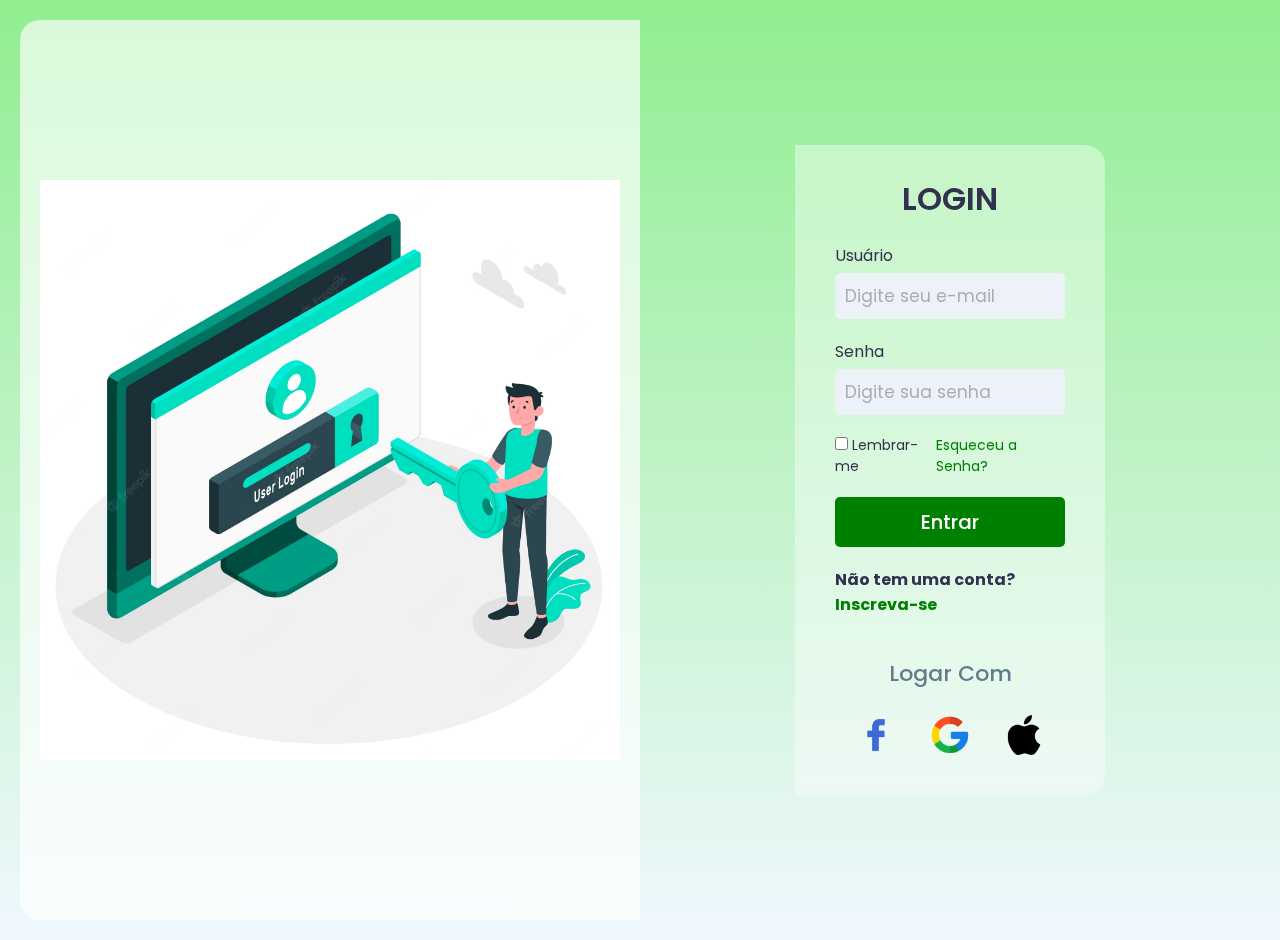
<file: index.html>
<!DOCTYPE html>
<html lang="pt-br">

<head>
    <meta charset="UTF-8">
    <meta http-equiv="X-UA-Compatible" content="IE=edge">
    <meta name="viewport" content="width=device-width, initial-scale=1.0">
    <!-- Link CSS -->
    <link rel="stylesheet" href="css/style.css">
    <title>Tela De Login Responsiva</title>
</head>

<body>
    <div class="container-login">
        <div class="img-box">
            <img src="imagens/login.webp">
        </div>
        <div class="content-box">
            <div class="form-box">
                <h2>Login</h2>
                <form>
                    <div class="input-box">
                        <span>Usuário</span>
                        <input type="email" placeholder="Digite seu e-mail">
                    </div>

                    <div class="input-box">
                        <span>Senha</span>
                        <input type="password" placeholder="Digite sua senha">
                    </div>

                    <div class="remember">
                        <label>
                            <input type="checkbox"> Lembrar-me
                        </label>
                        <a href="#">Esqueceu a Senha?</a>
                    </div>

                    <div class="input-box">
                        <input type="submit" value="Entrar">
                    </div>

                    <div class="input-box">
                       <p>Não tem uma conta? <a href="cadastro.html">Inscreva-se</a></p>
                    </div>
                </form>
                <h3>Logar Com</h3>
                <ul class="ul">
                    <li><img src="imagens/facebook.png"></li>
                    <li><img src="imagens/google.png"></li>
                    <li><img src="imagens/apple.png"></li>
                </ul>
            </div>
        </div>
    </div>
</body>

</html>
</file>
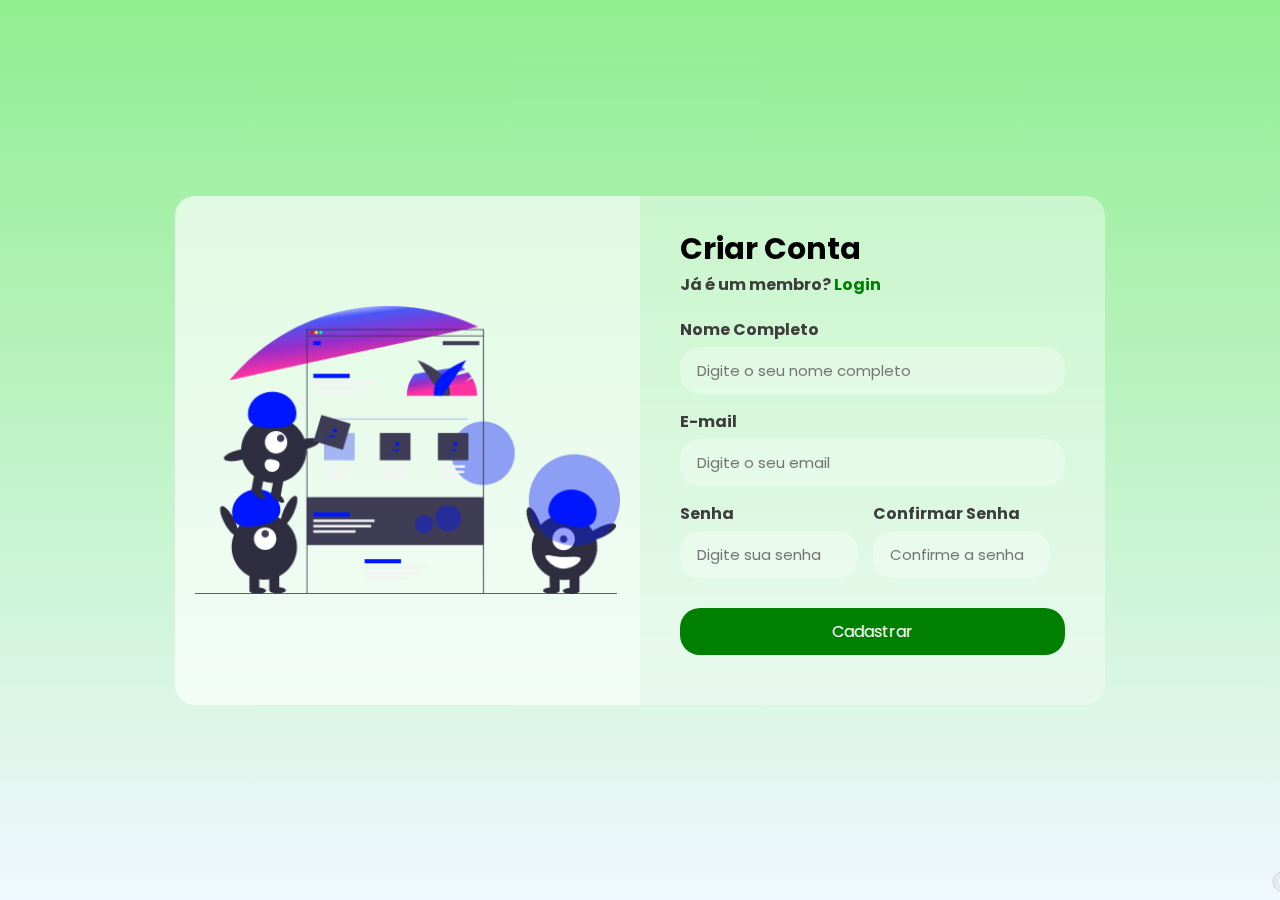
<file: cadastro.html>
<!DOCTYPE html>
<html lang="pt">

<head>
    <meta charset="UTF-8">
    <meta http-equiv="X-UA-Compatible" content="IE=edge">
    <meta name="viewport" content="width=device-width, initial-scale=1.0">
    <link rel="stylesheet" href="css/style.css">
    <title>Tela de Cadastro</title>
</head>

<body>
    <div class="box">
        <div class="img-box">
            <img src="imagens/img-formulario.png">
        </div>
        <div class="form-box">
            <h2>Criar Conta</h2>
            <p> Já é um membro? <a href="index.html"> Login </a> </p>
            <form action="#">
                <div class="input-group">
                    <label for="nome"> Nome Completo</label>
                    <input type="text" id="nome" placeholder="Digite o seu nome completo" required>
                </div>

                <div class="input-group">
                    <label for="email">E-mail</label>
                    <input type="email" id="email" placeholder="Digite o seu email" required>
                </div>

                <div class="input-group w50">
                    <label for="senha">Senha</label>
                    <input type="password" id="senha" placeholder="Digite sua senha" required>
                </div>

                <div class="input-group w50">
                    <label for="Confirmarsenha">Confirmar Senha</label>
                    <input type="password" id="Confirmarsenha" placeholder="Confirme a senha" required>
                </div>

                <div class="input-group">
                    <button>Cadastrar</button>
                </div>

            </form>
        </div>
    </div>
</body>
</html>
</file>
<file: css/style.css>
@import url('https://fonts.googleapis.com/css2?family=Poppins:wght@300;400;500&display=swap');
*{
    padding: 0;
    margin: 0;
    box-sizing: border-box;
    font-family: 'Poppins', sans-serif;
}
body{
    background-image: url(../imagens/fundo.svg);
    background-position: center;
    background-repeat: no-repeat;
    background-size: cover;
    display: flex;
    align-items: center;
    justify-content: center;
    padding: 20px;
    min-height: 100vh;
}
.w50{
    width: 50%;
    float: left;
    padding-right: 15px;
}
.box{
    display: flex;
    width: 930px;
}
.img-box{
    background-color: rgba(255, 255, 255, 0.663);
    width: 50%;
    display: flex;
    align-items: center;
    padding: 20px;
    border-radius: 20px  0 0 20px;
}
.img-box img{
    width: 100%;
}
.form-box{
    background-color: rgba(255, 255, 255, 0.4);
    backdrop-filter: blur(40px);
    padding: 30px 40px;
    width: 50%;
    border-radius: 0 20px 20px 0;
}
.form-box h2{
    font-size: 30px;
}
.form-box p{
    font-weight: bold;
    color: #3D3D3D;
}
.form-box p a{
    color: green;
    text-decoration: none;
}
.form-box form{
    margin: 20px 0;
}
form .input-group{
    margin-bottom: 15px;
}
form .input-group label{
    color: #3D3D3D;
    font-weight: bold;
    display: block;
    margin-bottom: 5px;
}
form .input-group input{
    width: 100%;
    height: 47px;
    background-color: rgba(255, 255, 255, 0.32);
    border-radius: 20px;
    outline: none;
    border: 2px solid transparent;
    padding: 15px;
    font-size: 15px;
    color: #616161;
    transition: all 0.4s ease;
}
form .input-group input:focus{
    border-color: green;
}
form .input-group button{
    width: 100%;
    height: 47px;
    background: green;
    border-radius: 20px;
    outline: none;
    border: none;
    margin-top: 15px;
    color: white;
    cursor: pointer;
    font-size: 16px;
}
@media (max-width:930px) {
    .img-box{
        display: none;
    }
    .box{
        width: 700px;
    }
    .form-box{
        width: 100%;
        border-radius: 20px;
    }
}
@media (max-width:500px) {
    .w50{
        width: 100%;
        padding: 0;
    }
}

.container-login {
    position: relative;
    width: 100%;
    height: 100vh;
    display: flex;
}
.content-box {
    display: flex;
    justify-content: center;
    align-items: center;
    width: 50%;
    height: 100%;
}

.content-box .form-box {
    width: 50%;
}

.content-box .form-box .ul {
    display: flex;
    align-items: center;
    justify-content: center;
}

.content-box .form-box .ul li {
    list-style: none;
    width: 60px;
    height: 60px;
    display: flex;
    justify-content: center;
    align-items: center;
    border-radius: 50%;
    margin: 0 7px;
    cursor: pointer;
    transition: 0.3s;
}
.content-box .form-box .ul li:hover {
    background: #e4e4e4;
}

.form-box .ul li img {
    width: 40px;
}

.content-box .form-box h2 {
    color: #32324f;
    font-weight: 600;
    font-size: 2em;
    text-transform: uppercase;
    margin-bottom: 15px;
    text-align: center;
}

.content-box .form-box .input-box {
    margin-bottom: 20px;
}

.content-box .form-box .input-box input {
    width: 100%;
    padding: 10px;
    outline: none;
    font-weight: 400;
    border: none;
    font-size: 17px;
    color: #32324f;
    background-color: #ecf2f7;
    border-radius: 5px;
}

.content-box .form-box .input-box span {
    font-size: 16px;
    margin-bottom: 5px;
    display: inline-block;
    color: #32324f;
    font-weight: 400;
}

.content-box .form-box .input-box input::placeholder {
    color: #a9adb6;
}

.content-box .form-box .input-box input[type=submit] {
    background: green;
    color: #fff;
    outline: none;
    border: none;
    font-weight: 500;
    cursor: pointer;
    font-size: 20px;
    transition: 0.3s;
}

.content-box .form-box .input-box input[type=submit]:hover {
    background: green;
}

.content-box .form-box .remember{
    margin-bottom: 20px;
    color: #32324f;
    font-weight: 400;
    font-size: 14px;
    cursor: pointer;
    display: flex;
    justify-content: space-between;
}

.content-box .form-box .remember a{
    text-decoration: none;
    color: green;
}
.content-box .form-box .remember a:hover{
    color: green;
}

.content-box .form-box .input-box p {
    color: #32324f;
}
.content-box .form-box .input-box p a{
    color: green;
}

.content-box .form-box .input-box p a:hover{
    color: green;
}
.content-box .form-box h3
{
    color: #607d8b;
    text-decoration: none;
    margin: 40px 0 15px;
    font-weight: 500;
    text-align: center;
    font-size: 22px;
}
@media (max-width:868px) {
    .container-login .img-box{
        display: none;
    }
    .container-login .content-box{
        width: 100%;
    }
    .container-login .content-box .form-box{
        width: 100%;
        padding: 40px;
        background: white;
        margin: 50px;
    } 
    .container-login .content-box .form-box h3{
        margin: 30px 0 10px;
    } 
}
@media (max-width:450px) {
    .container-login .content-box .form-box .remember{
        flex-wrap: wrap;
    }
    .container-login .content-box .form-box .remember a{
        margin-top: 20px;
    }
    
}
</file>
